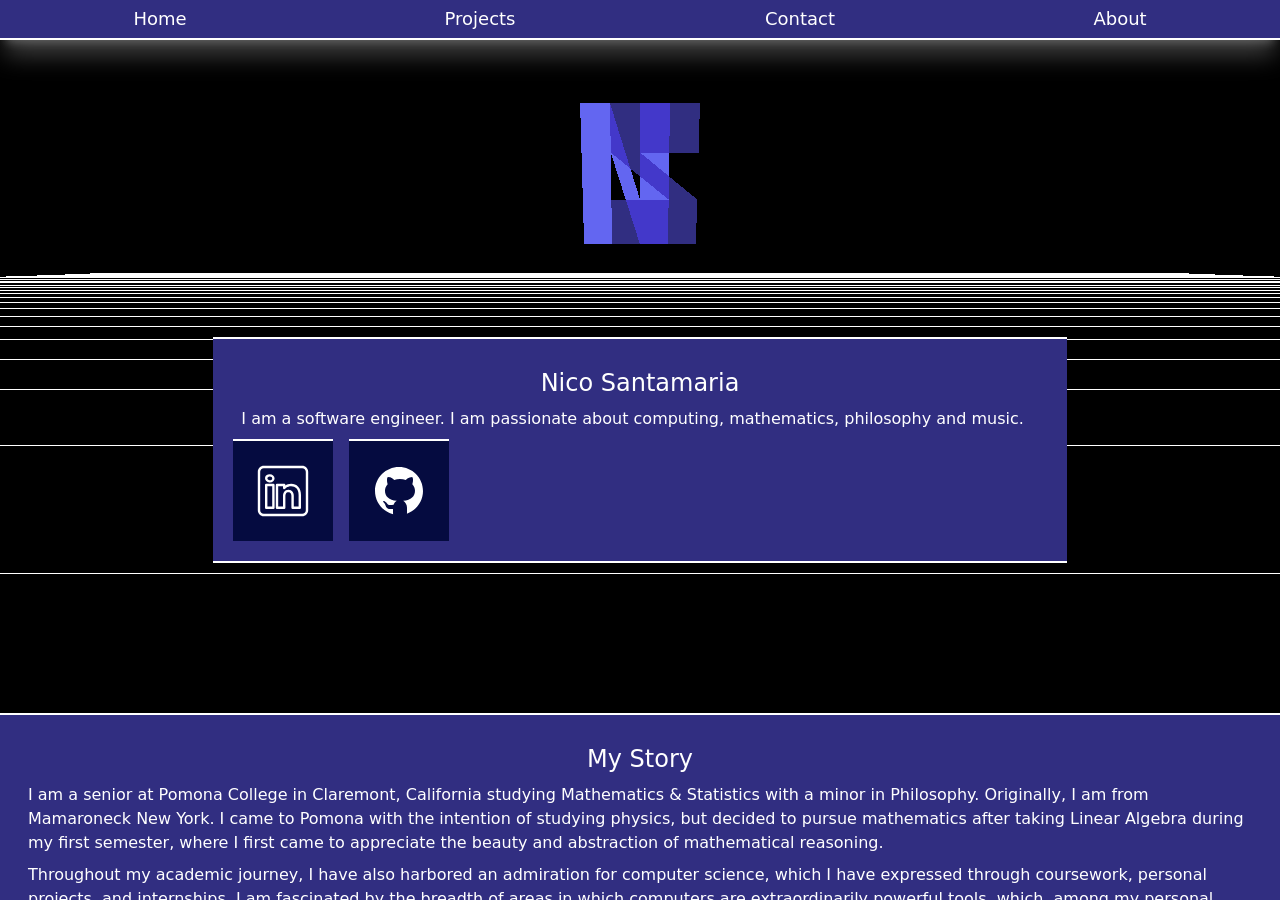
<file: index.html>
<!-- npx tailwindcss -i ./input.css -o ./output.css --watch -->

<!doctype html>
<html>
<head>
    <meta charset="UTF-8">
    <meta name="viewport" content="width=device-width, initial-scale=1.0">
    <style>
      #scrollable-content > section {
        display: none;
      }
    </style>
  <script type="module" crossorigin src="/assets/index-BPjVqCoz.js"></script>
  <link rel="stylesheet" crossorigin href="/assets/index-Day2fKzE.css">
</head>
<body class="min-h-screen bg-black text-white">
  <main class="absolute inset-0 overflow-hidden">
    <canvas class="fixed inset-0 -z-10" id="main"></canvas>

    <nav class="fixed top-0 left-0 right-0 flex flex-row h-10 z-20 bg-indigo-900 shadow-xl shadow-white/25">
        <a class="group flex items-center transition-all ease-in-out delay-25 duration-300 hover:bg-indigo-700 px-4 w-full h-full hover:h-[150%] text-center border-b-2 border-white hover:cursor-pointer" data-target="home">
          <div class="w-full text-lg">
              Home
          </div>
        </a>
        <a class="group flex items-center transition-all ease-in-out delay-25 duration-300 hover:bg-indigo-700 px-4 w-full h-full hover:h-[150%] text-center border-b-2 border-white hover:cursor-pointer" data-target="projects">
          <div class="w-full text-lg">
            Projects
          </div>
        </a>
        <a class="group flex items-center transition-all ease-in-out delay-25 duration-300 hover:bg-indigo-700 px-4 w-full h-full hover:h-[150%] text-center border-b-2 border-white hover:cursor-pointer" data-target="contact">
          <div class="w-full text-lg">
              Contact
          </div>
        </a>
        <a class="group flex items-center transition-all ease-in-out delay-25 duration-300 hover:bg-indigo-700 px-4 w-full h-full hover:h-[150%] text-center border-b-2 border-white hover:cursor-pointer" data-target="about">
          <div class="w-full text-lg">
              About
          </div>
        </a>
  </nav>
  
  <div id="scrollable-content" class="absolute inset-0 pt-10 overflow-auto z-10">
    <section id="home" class="flex flex-col">
      <div class="self-center w-2/3 mt-[33vh] border-t-2 border-b-2 border-white bg-indigo-900 p-5">
        <h1 class="text-center text-2xl m-2">
          Nico Santamaria
        </h1>
        <p class="text-md m-2">
          I am a software engineer. I am passionate about computing, mathematics, philosophy and music.
        </p>
        <div class="w-full self-center w-2/3 flex flex-row">
          <div class="p-5 mr-4 border-t-2 border-white bg-[#050b40]">
            <a href="https://www.linkedin.com/in/nico-santamaria/">
              <svg xmlns="http://www.w3.org/2000/svg" viewBox="0 0 50 50" width="60px" height="60px">
                <path fill="white" d="M 9 4 C 6.2504839 4 4 6.2504839 4 9 L 4 41 C 4 43.749516 6.2504839 46 9 46 L 41 46 C 43.749516 46 46 43.749516 46 41 L 46 9 C 46 6.2504839 43.749516 4 41 4 L 9 4 z M 9 6 L 41 6 C 42.668484 6 44 7.3315161 44 9 L 44 41 C 44 42.668484 42.668484 44 41 44 L 9 44 C 7.3315161 44 6 42.668484 6 41 L 6 9 C 6 7.3315161 7.3315161 6 9 6 z M 14 11.011719 C 12.904779 11.011719 11.919219 11.339079 11.189453 11.953125 C 10.459687 12.567171 10.011719 13.484511 10.011719 14.466797 C 10.011719 16.333977 11.631285 17.789609 13.691406 17.933594 A 0.98809878 0.98809878 0 0 0 13.695312 17.935547 A 0.98809878 0.98809878 0 0 0 14 17.988281 C 16.27301 17.988281 17.988281 16.396083 17.988281 14.466797 A 0.98809878 0.98809878 0 0 0 17.986328 14.414062 C 17.884577 12.513831 16.190443 11.011719 14 11.011719 z M 14 12.988281 C 15.392231 12.988281 15.94197 13.610038 16.001953 14.492188 C 15.989803 15.348434 15.460091 16.011719 14 16.011719 C 12.614594 16.011719 11.988281 15.302225 11.988281 14.466797 C 11.988281 14.049083 12.140703 13.734298 12.460938 13.464844 C 12.78117 13.19539 13.295221 12.988281 14 12.988281 z M 11 19 A 1.0001 1.0001 0 0 0 10 20 L 10 39 A 1.0001 1.0001 0 0 0 11 40 L 17 40 A 1.0001 1.0001 0 0 0 18 39 L 18 33.134766 L 18 20 A 1.0001 1.0001 0 0 0 17 19 L 11 19 z M 20 19 A 1.0001 1.0001 0 0 0 19 20 L 19 39 A 1.0001 1.0001 0 0 0 20 40 L 26 40 A 1.0001 1.0001 0 0 0 27 39 L 27 29 C 27 28.170333 27.226394 27.345035 27.625 26.804688 C 28.023606 26.264339 28.526466 25.940057 29.482422 25.957031 C 30.468166 25.973981 30.989999 26.311669 31.384766 26.841797 C 31.779532 27.371924 32 28.166667 32 29 L 32 39 A 1.0001 1.0001 0 0 0 33 40 L 39 40 A 1.0001 1.0001 0 0 0 40 39 L 40 28.261719 C 40 25.300181 39.122788 22.95433 37.619141 21.367188 C 36.115493 19.780044 34.024172 19 31.8125 19 C 29.710483 19 28.110853 19.704889 27 20.423828 L 27 20 A 1.0001 1.0001 0 0 0 26 19 L 20 19 z M 12 21 L 16 21 L 16 33.134766 L 16 38 L 12 38 L 12 21 z M 21 21 L 25 21 L 25 22.560547 A 1.0001 1.0001 0 0 0 26.798828 23.162109 C 26.798828 23.162109 28.369194 21 31.8125 21 C 33.565828 21 35.069366 21.582581 36.167969 22.742188 C 37.266572 23.901794 38 25.688257 38 28.261719 L 38 38 L 34 38 L 34 29 C 34 27.833333 33.720468 26.627107 32.990234 25.646484 C 32.260001 24.665862 31.031834 23.983076 29.517578 23.957031 C 27.995534 23.930001 26.747519 24.626988 26.015625 25.619141 C 25.283731 26.611293 25 27.829667 25 29 L 25 38 L 21 38 L 21 21 z"/>
              </svg>
            </a>
          </div>
          <div class="p-5 mr-4 border-t-2 border-white bg-[#050b40]">
            <a href="https://github.com/NicoSantamaria">
              <svg xmlns="http://www.w3.org/2000/svg" viewBox="0 0 30 30" width="60px" height="60px">
                <path fill="white" d="M15,3C8.373,3,3,8.373,3,15c0,5.623,3.872,10.328,9.092,11.63C12.036,26.468,12,26.28,12,26.047v-2.051 c-0.487,0-1.303,0-1.508,0c-0.821,0-1.551-0.353-1.905-1.009c-0.393-0.729-0.461-1.844-1.435-2.526 c-0.289-0.227-0.069-0.486,0.264-0.451c0.615,0.174,1.125,0.596,1.605,1.222c0.478,0.627,0.703,0.769,1.596,0.769 c0.433,0,1.081-0.025,1.691-0.121c0.328-0.833,0.895-1.6,1.588-1.962c-3.996-0.411-5.903-2.399-5.903-5.098 c0-1.162,0.495-2.286,1.336-3.233C9.053,10.647,8.706,8.73,9.435,8c1.798,0,2.885,1.166,3.146,1.481C13.477,9.174,14.461,9,15.495,9 c1.036,0,2.024,0.174,2.922,0.483C18.675,9.17,19.763,8,21.565,8c0.732,0.731,0.381,2.656,0.102,3.594 c0.836,0.945,1.328,2.066,1.328,3.226c0,2.697-1.904,4.684-5.894,5.097C18.199,20.49,19,22.1,19,23.313v2.734 c0,0.104-0.023,0.179-0.035,0.268C23.641,24.676,27,20.236,27,15C27,8.373,21.627,3,15,3z"/>
              </svg>
            </a>
          </div>
        </div>
      </div>

      <div class="w-full mt-[150px] border-b-2 border-t-2 border-white bg-indigo-900 p-5">
        <h1 class="text-center text-2xl m-2">
          My Story
        </h1>
        <p class="text-md m-2">
          I am a senior at Pomona College in Claremont, California studying Mathematics & Statistics with a minor in Philosophy. Originally,
          I am from Mamaroneck New York. I came to Pomona with the intention of studying physics, but decided to pursue mathematics after taking Linear
          Algebra during my first semester, where I first came to appreciate the beauty and abstraction of mathematical reasoning. 
        </p>
        <p class="text-md m-2">
          Throughout my academic journey, I have also harbored an admiration for computer science, which I have expressed through 
          coursework, personal projects, and internships. I am fascinated by the breadth of areas in which computers are extraordinarily
          powerful tools, which, among my personal interests, spans financial technology, social activism, mathematics research, privacy and security, and more.
        </p>
        <p class="text-md m-2">
          Outside of technology, I am passionate about music and philosophy. In middle school, I started learning to play jazz and it has been a passion
          ever since. Here in Claremont, I spend much of my time gigging, playing for fun with friends, and trying to support the campus band scene 
          through the Pomona College Musicians' Coalition.
        </p>
        <p class="text-md m-2">
          Currently, I am focused on making the most of my last year on campus, writing my thesis on judgment aggregation, and searching
          for post-graduate opportunities. I am interested in technology roles which will allow me to leverage my mathematics background, 
          particularly in financial technology.  
        </p>
      </div>

      <div class="self-center w-full mt-[33vh] border-t-2 border-white bg-[#050b40] p-5">
        <p class="text-md italic m-2">
          <a target="_blank" href="https://icons8.com/icon/447/linkedin">LinkedIn</a> icon by <a target="_blank" href="https://icons8.com">Icons8</a>
        </p>
        <p class="text-md italic m-2">
          <a target="_blank" href="https://icons8.com/icon/62856/github">GitHub</a> icon by <a target="_blank" href="https://icons8.com">Icons8</a>
        </p>
      </div>
    </section>

    <section id="projects" class="flex flex-col">
      <div class="self-center w-2/3 mt-[33vh] border-t-2 border-b-2 border-white bg-indigo-900 p-5 flex flex-col">
        <h1 class="text-center text-2xl m-2">
          Projects
        </h1>
        <p class="text-md m-2">
          Over the last few years, I've worked on various personal projects in my free time. I love building to put what I've learned
          in class to use, or to get experience with a new language or technology. Below you can find some of my favorite things I've been
          working on recently.  
        </p>
        <p class="text-md m-2">
          The source code for everything on this page can be found hosted on my GitHub:
        </p>
        <div class="p-5 mr-4 border-t-2 border-white w-min bg-[#050b40] self-center">
          <a href="https://github.com/NicoSantamaria">
            <svg xmlns="http://www.w3.org/2000/svg" viewBox="0 0 30 30" width="60px" height="60px">
              <path fill="white" d="M15,3C8.373,3,3,8.373,3,15c0,5.623,3.872,10.328,9.092,11.63C12.036,26.468,12,26.28,12,26.047v-2.051 c-0.487,0-1.303,0-1.508,0c-0.821,0-1.551-0.353-1.905-1.009c-0.393-0.729-0.461-1.844-1.435-2.526 c-0.289-0.227-0.069-0.486,0.264-0.451c0.615,0.174,1.125,0.596,1.605,1.222c0.478,0.627,0.703,0.769,1.596,0.769 c0.433,0,1.081-0.025,1.691-0.121c0.328-0.833,0.895-1.6,1.588-1.962c-3.996-0.411-5.903-2.399-5.903-5.098 c0-1.162,0.495-2.286,1.336-3.233C9.053,10.647,8.706,8.73,9.435,8c1.798,0,2.885,1.166,3.146,1.481C13.477,9.174,14.461,9,15.495,9 c1.036,0,2.024,0.174,2.922,0.483C18.675,9.17,19.763,8,21.565,8c0.732,0.731,0.381,2.656,0.102,3.594 c0.836,0.945,1.328,2.066,1.328,3.226c0,2.697-1.904,4.684-5.894,5.097C18.199,20.49,19,22.1,19,23.313v2.734 c0,0.104-0.023,0.179-0.035,0.268C23.641,24.676,27,20.236,27,15C27,8.373,21.627,3,15,3z"/>
            </svg>
          </a>
        </div>
      </div>
      <div class="self-center w-2/3 mt-[24px] border-t-2 border-b-2 border-white bg-indigo-900 p-5 flex flex-col">
        <h1 class="text-center text-xl m-2">
          <i>Generative Maze Game</i>
        </h1>
        <p class="text-sm m-2">
          Recently, after years working in higher-level languages like Python and JavaScript, I've become interested in 
          exploring lower-level languages. In particular, I was itching to learn Rust, since I had heard that its memory-management 
          system was innovative and that it borrowed certain concepts from functional languages. Ever since being exposed to Haskell in 
          a functional programming course, I have found the ideas of functional programming elegant and delightfully mathematical. 
        </p>
        <p class="text-sm m-2">
          I decided to learn Rust by building a maze game in the terminal. Though I initially struggled with Rust's restrictive nature, eventually
          I grew to appreciate that the compiler forces the programmer into using safe patterns. The process of wrestling with the compiler to 
          arrive at a trustworthy implementation is very satisfying. Now, I'm working on making the stages of the maze auto-generate with a 
          depth-first search.
        </p>
        <p class="text-sm m-2">
          The code for the game can be found <b><a href="https://github.com/NicoSantamaria/maze-game">here.</a></b>
        </p>
      </div>
      <div class="self-center w-2/3 mt-[24px] border-t-2 border-b-2 border-white bg-indigo-900 p-5 flex flex-col">
        <h1 class="text-center text-xl m-2">
          <i>College Rankings 2024</i>
        </h1>
        <p class="text-sm m-2">
          Every year, the college admissions process becomes more selective and overwhelming as scores of high school 
          students around the world clamor for admission into the country's most selective colleges and universities. 
          College rankings, which tend to privilege expensive, selective private schools over the rest, only intensify
          this race to the top. Current popular college rankings emphasize financial outcomes, selectivity, and prestige in their 
          criteria. Thus, colleges which funnel students from privileged backgrounds into select industries 
          such as technology and financial services rise to the top.
        </p>
        <p class="text-sm m-2">
          In order to combat this tend, I designed my own college rankings which emphasizes educational quality and accessibility, 
          reflecting the belief that the best college for a student is the college which challenges and educates 
          them, and provides them the tools to pursue whichever career they choose -- regardless of how 
          lucrative that chosen path may be.
        </p>
        <p class="text-sm m-2">
          To do so, I analyzed data on from 2737 colleges and universities in the United States from the National Center for 
          Education Statistics. I ranked colleges on financial accessibility, quality of faculty relative to the student body, 
          and diversity.
        </p>
        <p class="text-sm m-2">
          The R code used to create the rankings can be found <b><a href="https://github.com/NicoSantamaria/College-Rankings-2024">here.</a></b>
        </p>
      </div>
      <div class="self-center w-2/3 mt-[24px] border-t-2 border-b-2 border-white bg-indigo-900 p-5 flex flex-col">
        <h1 class="text-center text-xl m-2">
          <i>Syndrome Decoder</i>
        </h1>
        <p class="text-sm m-2">
          How can you decipher a message once errors have been introduced into it? In particular, if a message is transmitted
          through an imperfect channel — that is, a channel with a non-zero probability of introducing errors into the message —
          how can the original message be safely recovered?
        </p>
        <p class="text-sm m-2">
          Most well-known, effectives codes are linear codes. Linear codes are vector spaces over a finite field, where messages
          can be expressed as individual vectors. When an erroneous message is received, the goal is to decode the message to 
          the "nearest" codeword within the vector space, with respect to a metric. Syndrome decoding is a technique that allows 
          for messages to be decoded with minimal storage space required after initial computations, harnessing the fact that 
          many vectors within a vector space belong to the the same cosets within that vector space, and those cosets can be 
          represented by computationally inexpensive syndromes.
        </p>
        <p class="text-sm m-2">
          In Syndrome Decoder, the Python module MatrixMod.py handles the background mathematics (linear algebra operations over
          a finite field), while LinearCode.py performs the syndrome decoding algorithm. Syndrome Decoder is a Python program which
          uses syndrome decoding to correct for errors in linear codes.
        </p>
        <p class="text-sm m-2">
          The Python library can be found <b><a href="https://github.com/NicoSantamaria/SyndromeDecoder">here.</a></b>
        </p>
      </div>
      <div class="self-center w-2/3 mt-[24px] border-t-2 border-b-2 border-white bg-indigo-900 p-5 flex flex-col">
        <h1 class="text-center text-xl m-2">
          <i>RSA Encryption</i>
        </h1>
        <p class="text-sm m-2">
          In my sophomore year, I took a course called Number Theory & Cryptography, which provided an introduction to number theory
          with an eye towards its applications to cryptographic algorithms such as Diffie-Hellman and RSA. The course really stuck with me:
          I found the idea of public-key cryprography fascinating and have been thinking about cryptography ever since. 
        </p>
        <p class="text-sm m-2">
          I was learning Haskell around the same time. I decided to put the two together and implement the underlying mathematics of 
          RSA public-key encryption within the functional programming paradigm. The resulting library allows one to encrypt and decrypt
          numeric messages.
        </p>
        <p class="text-sm m-2">
          The source code can be found <b><a href="https://github.com/NicoSantamaria/RSA-Encryption">here.</a></b>
        </p>
      </div>
    </section>

    <section id="contact" class="flex flex-col">
      <div class="self-center w-2/3 mt-[33vh] border-t-2 border-b-2 border-white bg-indigo-900 p-5 flex flex-col">
        <h1 class="text-center text-2xl m-2">
          Contact Me
        </h1>
        <p class="text-md italic m-2">
          Please reach out to me at nicoasantamaria [at] gmail [dot] com or my LinkedIn:
        </p>
        <div class="p-5 mr-4 border-t-2 border-white bg-[#050b40] w-min">
          <a href="https://www.linkedin.com/in/nico-santamaria/">
            <svg xmlns="http://www.w3.org/2000/svg" viewBox="0 0 50 50" width="60px" height="60px">
              <path fill="white" d="M 9 4 C 6.2504839 4 4 6.2504839 4 9 L 4 41 C 4 43.749516 6.2504839 46 9 46 L 41 46 C 43.749516 46 46 43.749516 46 41 L 46 9 C 46 6.2504839 43.749516 4 41 4 L 9 4 z M 9 6 L 41 6 C 42.668484 6 44 7.3315161 44 9 L 44 41 C 44 42.668484 42.668484 44 41 44 L 9 44 C 7.3315161 44 6 42.668484 6 41 L 6 9 C 6 7.3315161 7.3315161 6 9 6 z M 14 11.011719 C 12.904779 11.011719 11.919219 11.339079 11.189453 11.953125 C 10.459687 12.567171 10.011719 13.484511 10.011719 14.466797 C 10.011719 16.333977 11.631285 17.789609 13.691406 17.933594 A 0.98809878 0.98809878 0 0 0 13.695312 17.935547 A 0.98809878 0.98809878 0 0 0 14 17.988281 C 16.27301 17.988281 17.988281 16.396083 17.988281 14.466797 A 0.98809878 0.98809878 0 0 0 17.986328 14.414062 C 17.884577 12.513831 16.190443 11.011719 14 11.011719 z M 14 12.988281 C 15.392231 12.988281 15.94197 13.610038 16.001953 14.492188 C 15.989803 15.348434 15.460091 16.011719 14 16.011719 C 12.614594 16.011719 11.988281 15.302225 11.988281 14.466797 C 11.988281 14.049083 12.140703 13.734298 12.460938 13.464844 C 12.78117 13.19539 13.295221 12.988281 14 12.988281 z M 11 19 A 1.0001 1.0001 0 0 0 10 20 L 10 39 A 1.0001 1.0001 0 0 0 11 40 L 17 40 A 1.0001 1.0001 0 0 0 18 39 L 18 33.134766 L 18 20 A 1.0001 1.0001 0 0 0 17 19 L 11 19 z M 20 19 A 1.0001 1.0001 0 0 0 19 20 L 19 39 A 1.0001 1.0001 0 0 0 20 40 L 26 40 A 1.0001 1.0001 0 0 0 27 39 L 27 29 C 27 28.170333 27.226394 27.345035 27.625 26.804688 C 28.023606 26.264339 28.526466 25.940057 29.482422 25.957031 C 30.468166 25.973981 30.989999 26.311669 31.384766 26.841797 C 31.779532 27.371924 32 28.166667 32 29 L 32 39 A 1.0001 1.0001 0 0 0 33 40 L 39 40 A 1.0001 1.0001 0 0 0 40 39 L 40 28.261719 C 40 25.300181 39.122788 22.95433 37.619141 21.367188 C 36.115493 19.780044 34.024172 19 31.8125 19 C 29.710483 19 28.110853 19.704889 27 20.423828 L 27 20 A 1.0001 1.0001 0 0 0 26 19 L 20 19 z M 12 21 L 16 21 L 16 33.134766 L 16 38 L 12 38 L 12 21 z M 21 21 L 25 21 L 25 22.560547 A 1.0001 1.0001 0 0 0 26.798828 23.162109 C 26.798828 23.162109 28.369194 21 31.8125 21 C 33.565828 21 35.069366 21.582581 36.167969 22.742188 C 37.266572 23.901794 38 25.688257 38 28.261719 L 38 38 L 34 38 L 34 29 C 34 27.833333 33.720468 26.627107 32.990234 25.646484 C 32.260001 24.665862 31.031834 23.983076 29.517578 23.957031 C 27.995534 23.930001 26.747519 24.626988 26.015625 25.619141 C 25.283731 26.611293 25 27.829667 25 29 L 25 38 L 21 38 L 21 21 z"/>
            </svg>
          </a>
        </div>
      </div>
    </section>

    <section id="about" class="flex flex-col">
      <div class="self-center w-2/3 mt-[33vh] border-t-2 border-b-2 border-white bg-indigo-900 p-5">
        <h1 class="text-center text-2xl m-2">
          About Me
        </h1>
        <p class="text-md italic m-2">
          This is my portfolio site. It's still a work in progress. Check in later to see how it's developing!
        </p>
      </div>
    </section>
  </div>

  </main>
</body>
</html>
</file>
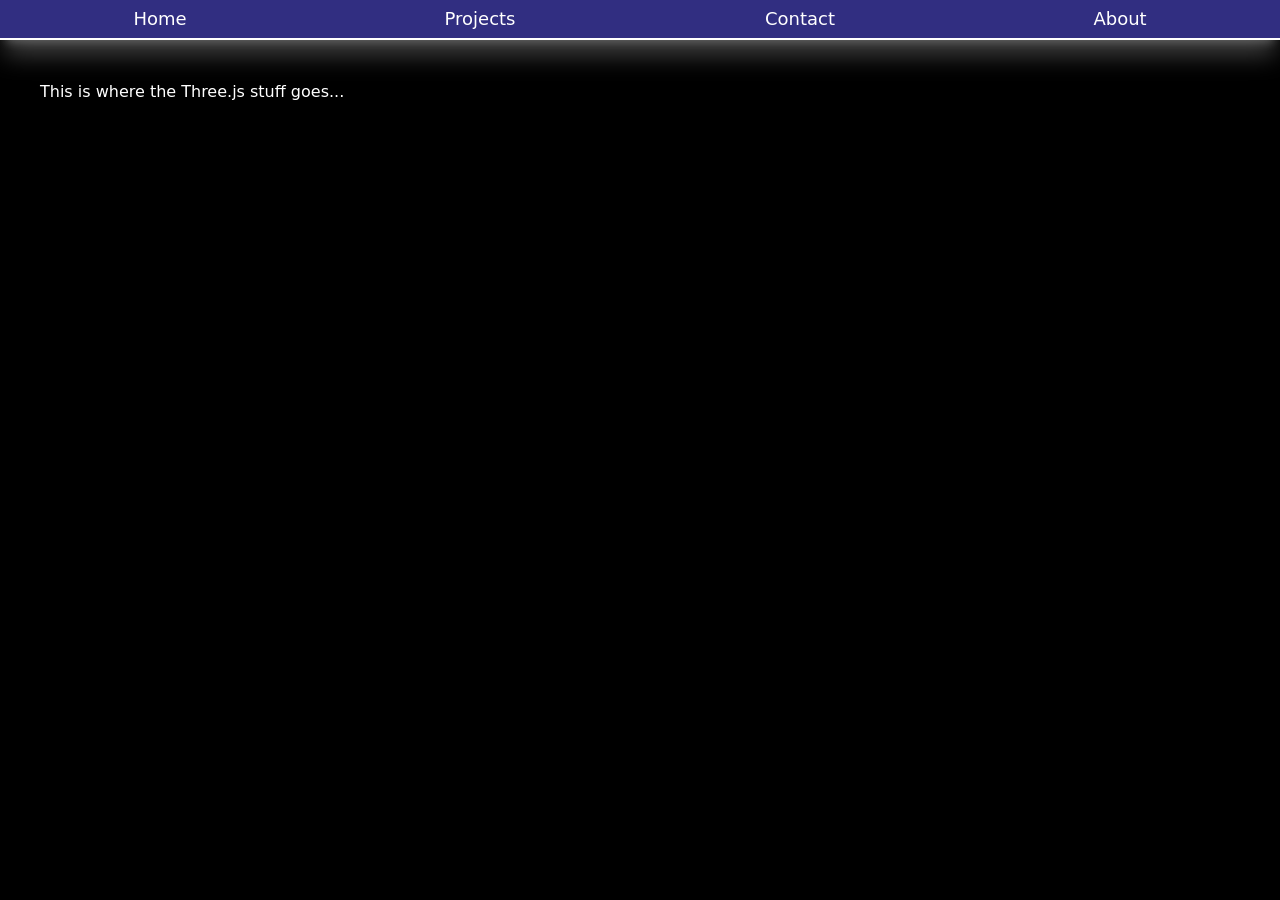
<file: src/index.html>
<!-- npx tailwindcss -i ./src/input.css -o ./src/output.css --watch -->

<!doctype html>
<html>
<head>
    <meta charset="UTF-8">
    <meta name="viewport" content="width=device-width, initial-scale=1.0">
    <link href="./output.css" rel="stylesheet">
</head>
<body class="flex flex-col font-['Garamond' bg-black text-white">
    <section class="bg-indigo-900 flex flex-row w-full shadow-xl shadow-white/25 h-10">
        <button class="group flex items-center transition-all ease-in-out delay-25 duration-300 hover:bg-indigo-700 px-4 w-full h-full hover:h-[150%] text-center border-b-2 border-white">
            <div class="w-full text-lg">
                Home
            </div>
        </button>
        <button class="group flex items-center transition-all ease-in-out delay-25 duration-300 hover:bg-indigo-700 px-4 w-full h-full hover:h-[150%] text-center border-b-2 border-white">
            <div class="w-full text-lg">
                Projects
            </div>
        </button>
        <button class="group flex items-center transition-all ease-in-out delay-25 duration-300 hover:bg-indigo-700 px-4 w-full h-full hover:h-[150%] text-center border-b-2 border-white">
            <div class="w-full text-lg">
                Contact
            </div>
        </button>
        <button class="group flex items-center transition-all ease-in-out delay-25 duration-300 hover:bg-indigo-700 px-4 w-full h-full hover:h-[150%] text-center border-b-2 border-white">
            <div class="w-full text-lg">
                About
            </div>
        </button>
    </section>
    <section class="">
        <div class="p-10">
            This is where the Three.js stuff goes...
        </div>
    </section>
</body>
</html>
</file>
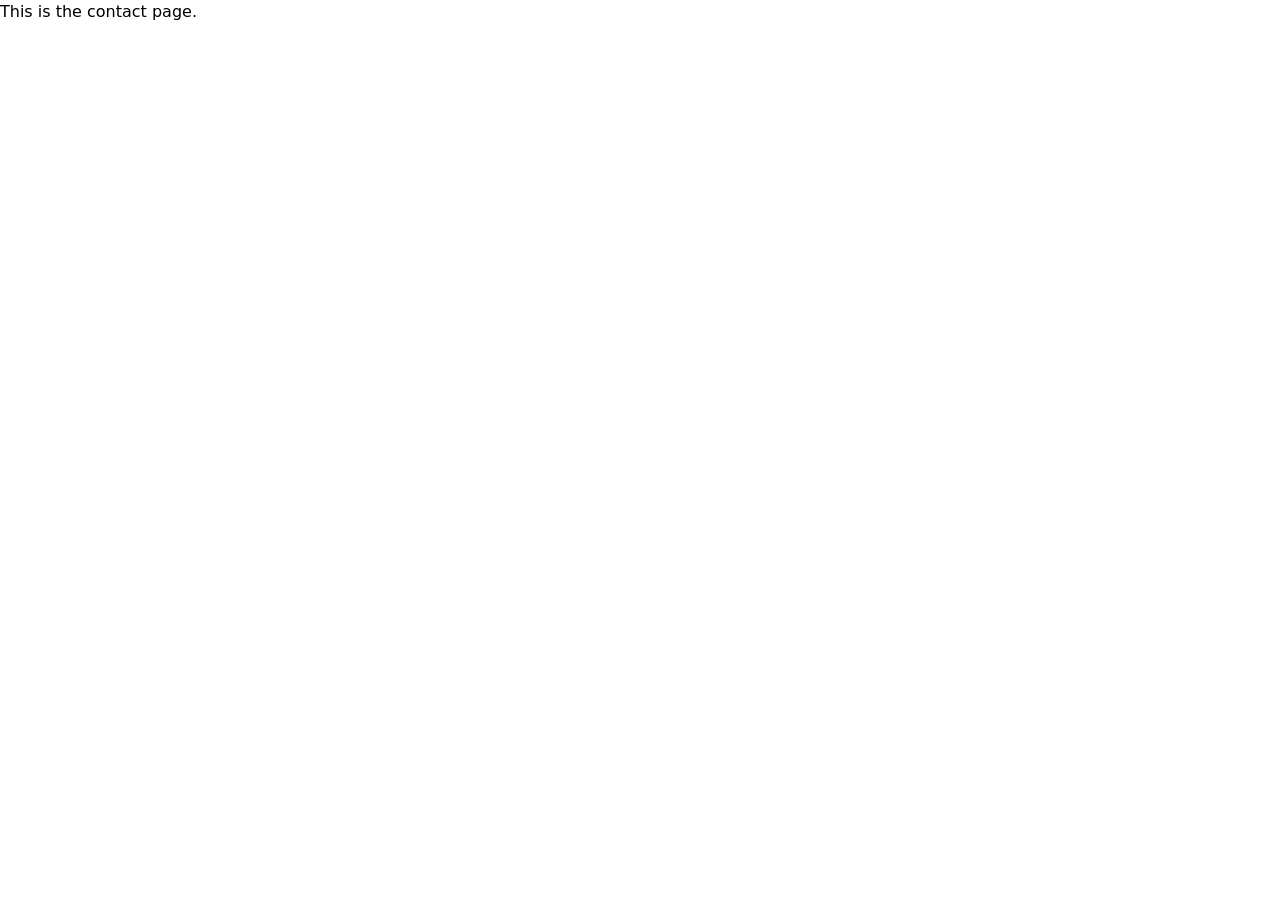
<file: pages/contact.html>
<!-- npx tailwindcss -i ./input.css -o ./output.css --watch -->

<!doctype html>
<html>
<head>
    <meta charset="UTF-8">
    <meta name="viewport" content="width=device-width, initial-scale=1.0">
    <link href="../output.css" rel="stylesheet">
</head>
<body>
    This is the contact page.
</body>
</file>
<file: assets/index-Day2fKzE.css>
*,:before,:after{box-sizing:border-box;border-width:0;border-style:solid;border-color:#e5e7eb}:before,:after{--tw-content: ""}html,:host{line-height:1.5;-webkit-text-size-adjust:100%;-moz-tab-size:4;-o-tab-size:4;tab-size:4;font-family:ui-sans-serif,system-ui,sans-serif,"Apple Color Emoji","Segoe UI Emoji",Segoe UI Symbol,"Noto Color Emoji";font-feature-settings:normal;font-variation-settings:normal;-webkit-tap-highlight-color:transparent}body{margin:0;line-height:inherit}hr{height:0;color:inherit;border-top-width:1px}abbr:where([title]){-webkit-text-decoration:underline dotted;text-decoration:underline dotted}h1,h2,h3,h4,h5,h6{font-size:inherit;font-weight:inherit}a{color:inherit;text-decoration:inherit}b,strong{font-weight:bolder}code,kbd,samp,pre{font-family:ui-monospace,SFMono-Regular,Menlo,Monaco,Consolas,Liberation Mono,Courier New,monospace;font-feature-settings:normal;font-variation-settings:normal;font-size:1em}small{font-size:80%}sub,sup{font-size:75%;line-height:0;position:relative;vertical-align:baseline}sub{bottom:-.25em}sup{top:-.5em}table{text-indent:0;border-color:inherit;border-collapse:collapse}button,input,optgroup,select,textarea{font-family:inherit;font-feature-settings:inherit;font-variation-settings:inherit;font-size:100%;font-weight:inherit;line-height:inherit;letter-spacing:inherit;color:inherit;margin:0;padding:0}button,select{text-transform:none}button,input:where([type=button]),input:where([type=reset]),input:where([type=submit]){-webkit-appearance:button;background-color:transparent;background-image:none}:-moz-focusring{outline:auto}:-moz-ui-invalid{box-shadow:none}progress{vertical-align:baseline}::-webkit-inner-spin-button,::-webkit-outer-spin-button{height:auto}[type=search]{-webkit-appearance:textfield;outline-offset:-2px}::-webkit-search-decoration{-webkit-appearance:none}::-webkit-file-upload-button{-webkit-appearance:button;font:inherit}summary{display:list-item}blockquote,dl,dd,h1,h2,h3,h4,h5,h6,hr,figure,p,pre{margin:0}fieldset{margin:0;padding:0}legend{padding:0}ol,ul,menu{list-style:none;margin:0;padding:0}dialog{padding:0}textarea{resize:vertical}input::-moz-placeholder,textarea::-moz-placeholder{opacity:1;color:#9ca3af}input::placeholder,textarea::placeholder{opacity:1;color:#9ca3af}button,[role=button]{cursor:pointer}:disabled{cursor:default}img,svg,video,canvas,audio,iframe,embed,object{display:block;vertical-align:middle}img,video{max-width:100%;height:auto}[hidden]{display:none}*,:before,:after{--tw-border-spacing-x: 0;--tw-border-spacing-y: 0;--tw-translate-x: 0;--tw-translate-y: 0;--tw-rotate: 0;--tw-skew-x: 0;--tw-skew-y: 0;--tw-scale-x: 1;--tw-scale-y: 1;--tw-pan-x: ;--tw-pan-y: ;--tw-pinch-zoom: ;--tw-scroll-snap-strictness: proximity;--tw-gradient-from-position: ;--tw-gradient-via-position: ;--tw-gradient-to-position: ;--tw-ordinal: ;--tw-slashed-zero: ;--tw-numeric-figure: ;--tw-numeric-spacing: ;--tw-numeric-fraction: ;--tw-ring-inset: ;--tw-ring-offset-width: 0px;--tw-ring-offset-color: #fff;--tw-ring-color: rgb(59 130 246 / .5);--tw-ring-offset-shadow: 0 0 #0000;--tw-ring-shadow: 0 0 #0000;--tw-shadow: 0 0 #0000;--tw-shadow-colored: 0 0 #0000;--tw-blur: ;--tw-brightness: ;--tw-contrast: ;--tw-grayscale: ;--tw-hue-rotate: ;--tw-invert: ;--tw-saturate: ;--tw-sepia: ;--tw-drop-shadow: ;--tw-backdrop-blur: ;--tw-backdrop-brightness: ;--tw-backdrop-contrast: ;--tw-backdrop-grayscale: ;--tw-backdrop-hue-rotate: ;--tw-backdrop-invert: ;--tw-backdrop-opacity: ;--tw-backdrop-saturate: ;--tw-backdrop-sepia: ;--tw-contain-size: ;--tw-contain-layout: ;--tw-contain-paint: ;--tw-contain-style: }::backdrop{--tw-border-spacing-x: 0;--tw-border-spacing-y: 0;--tw-translate-x: 0;--tw-translate-y: 0;--tw-rotate: 0;--tw-skew-x: 0;--tw-skew-y: 0;--tw-scale-x: 1;--tw-scale-y: 1;--tw-pan-x: ;--tw-pan-y: ;--tw-pinch-zoom: ;--tw-scroll-snap-strictness: proximity;--tw-gradient-from-position: ;--tw-gradient-via-position: ;--tw-gradient-to-position: ;--tw-ordinal: ;--tw-slashed-zero: ;--tw-numeric-figure: ;--tw-numeric-spacing: ;--tw-numeric-fraction: ;--tw-ring-inset: ;--tw-ring-offset-width: 0px;--tw-ring-offset-color: #fff;--tw-ring-color: rgb(59 130 246 / .5);--tw-ring-offset-shadow: 0 0 #0000;--tw-ring-shadow: 0 0 #0000;--tw-shadow: 0 0 #0000;--tw-shadow-colored: 0 0 #0000;--tw-blur: ;--tw-brightness: ;--tw-contrast: ;--tw-grayscale: ;--tw-hue-rotate: ;--tw-invert: ;--tw-saturate: ;--tw-sepia: ;--tw-drop-shadow: ;--tw-backdrop-blur: ;--tw-backdrop-brightness: ;--tw-backdrop-contrast: ;--tw-backdrop-grayscale: ;--tw-backdrop-hue-rotate: ;--tw-backdrop-invert: ;--tw-backdrop-opacity: ;--tw-backdrop-saturate: ;--tw-backdrop-sepia: ;--tw-contain-size: ;--tw-contain-layout: ;--tw-contain-paint: ;--tw-contain-style: }.fixed{position:fixed}.absolute{position:absolute}.relative{position:relative}.inset-0{top:0;right:0;bottom:0;left:0}.left-0{left:0}.right-0{right:0}.top-0{top:0}.-z-10{z-index:-10}.z-10{z-index:10}.z-20{z-index:20}.m-2{margin:.5rem}.mr-4{margin-right:1rem}.mt-\[150px\]{margin-top:150px}.mt-\[24px\]{margin-top:24px}.mt-\[33vh\]{margin-top:33vh}.flex{display:flex}.h-10{height:2.5rem}.h-full{height:100%}.min-h-screen{min-height:100vh}.w-2\/3{width:66.666667%}.w-full{width:100%}.w-min{width:-moz-min-content;width:min-content}.flex-row{flex-direction:row}.flex-col{flex-direction:column}.items-center{align-items:center}.self-center{align-self:center}.overflow-auto{overflow:auto}.overflow-hidden{overflow:hidden}.border-b-2{border-bottom-width:2px}.border-t-2{border-top-width:2px}.border-white{--tw-border-opacity: 1;border-color:rgb(255 255 255 / var(--tw-border-opacity))}.bg-\[\#050b40\]{--tw-bg-opacity: 1;background-color:rgb(5 11 64 / var(--tw-bg-opacity))}.bg-black{--tw-bg-opacity: 1;background-color:rgb(0 0 0 / var(--tw-bg-opacity))}.bg-indigo-900{--tw-bg-opacity: 1;background-color:rgb(49 46 129 / var(--tw-bg-opacity))}.p-5{padding:1.25rem}.px-4{padding-left:1rem;padding-right:1rem}.pt-10{padding-top:2.5rem}.text-center{text-align:center}.text-2xl{font-size:1.5rem;line-height:2rem}.text-lg{font-size:1.125rem;line-height:1.75rem}.text-sm{font-size:.875rem;line-height:1.25rem}.text-xl{font-size:1.25rem;line-height:1.75rem}.italic{font-style:italic}.text-white{--tw-text-opacity: 1;color:rgb(255 255 255 / var(--tw-text-opacity))}.shadow-xl{--tw-shadow: 0 20px 25px -5px rgb(0 0 0 / .1), 0 8px 10px -6px rgb(0 0 0 / .1);--tw-shadow-colored: 0 20px 25px -5px var(--tw-shadow-color), 0 8px 10px -6px var(--tw-shadow-color);box-shadow:var(--tw-ring-offset-shadow, 0 0 #0000),var(--tw-ring-shadow, 0 0 #0000),var(--tw-shadow)}.shadow-white\/25{--tw-shadow-color: rgb(255 255 255 / .25);--tw-shadow: var(--tw-shadow-colored)}.transition-all{transition-property:all;transition-timing-function:cubic-bezier(.4,0,.2,1);transition-duration:.15s}.duration-300{transition-duration:.3s}.ease-in-out{transition-timing-function:cubic-bezier(.4,0,.2,1)}.hover\:h-\[150\%\]:hover{height:150%}.hover\:cursor-pointer:hover{cursor:pointer}.hover\:bg-indigo-700:hover{--tw-bg-opacity: 1;background-color:rgb(67 56 202 / var(--tw-bg-opacity))}
</file>
<file: src/output.css>
/*
! tailwindcss v3.4.7 | MIT License | https://tailwindcss.com
*/

/*
1. Prevent padding and border from affecting element width. (https://github.com/mozdevs/cssremedy/issues/4)
2. Allow adding a border to an element by just adding a border-width. (https://github.com/tailwindcss/tailwindcss/pull/116)
*/

*,
::before,
::after {
  box-sizing: border-box;
  /* 1 */
  border-width: 0;
  /* 2 */
  border-style: solid;
  /* 2 */
  border-color: #e5e7eb;
  /* 2 */
}

::before,
::after {
  --tw-content: '';
}

/*
1. Use a consistent sensible line-height in all browsers.
2. Prevent adjustments of font size after orientation changes in iOS.
3. Use a more readable tab size.
4. Use the user's configured `sans` font-family by default.
5. Use the user's configured `sans` font-feature-settings by default.
6. Use the user's configured `sans` font-variation-settings by default.
7. Disable tap highlights on iOS
*/

html,
:host {
  line-height: 1.5;
  /* 1 */
  -webkit-text-size-adjust: 100%;
  /* 2 */
  -moz-tab-size: 4;
  /* 3 */
  -o-tab-size: 4;
     tab-size: 4;
  /* 3 */
  font-family: ui-sans-serif, system-ui, sans-serif, "Apple Color Emoji", "Segoe UI Emoji", "Segoe UI Symbol", "Noto Color Emoji";
  /* 4 */
  font-feature-settings: normal;
  /* 5 */
  font-variation-settings: normal;
  /* 6 */
  -webkit-tap-highlight-color: transparent;
  /* 7 */
}

/*
1. Remove the margin in all browsers.
2. Inherit line-height from `html` so users can set them as a class directly on the `html` element.
*/

body {
  margin: 0;
  /* 1 */
  line-height: inherit;
  /* 2 */
}

/*
1. Add the correct height in Firefox.
2. Correct the inheritance of border color in Firefox. (https://bugzilla.mozilla.org/show_bug.cgi?id=190655)
3. Ensure horizontal rules are visible by default.
*/

hr {
  height: 0;
  /* 1 */
  color: inherit;
  /* 2 */
  border-top-width: 1px;
  /* 3 */
}

/*
Add the correct text decoration in Chrome, Edge, and Safari.
*/

abbr:where([title]) {
  -webkit-text-decoration: underline dotted;
          text-decoration: underline dotted;
}

/*
Remove the default font size and weight for headings.
*/

h1,
h2,
h3,
h4,
h5,
h6 {
  font-size: inherit;
  font-weight: inherit;
}

/*
Reset links to optimize for opt-in styling instead of opt-out.
*/

a {
  color: inherit;
  text-decoration: inherit;
}

/*
Add the correct font weight in Edge and Safari.
*/

b,
strong {
  font-weight: bolder;
}

/*
1. Use the user's configured `mono` font-family by default.
2. Use the user's configured `mono` font-feature-settings by default.
3. Use the user's configured `mono` font-variation-settings by default.
4. Correct the odd `em` font sizing in all browsers.
*/

code,
kbd,
samp,
pre {
  font-family: ui-monospace, SFMono-Regular, Menlo, Monaco, Consolas, "Liberation Mono", "Courier New", monospace;
  /* 1 */
  font-feature-settings: normal;
  /* 2 */
  font-variation-settings: normal;
  /* 3 */
  font-size: 1em;
  /* 4 */
}

/*
Add the correct font size in all browsers.
*/

small {
  font-size: 80%;
}

/*
Prevent `sub` and `sup` elements from affecting the line height in all browsers.
*/

sub,
sup {
  font-size: 75%;
  line-height: 0;
  position: relative;
  vertical-align: baseline;
}

sub {
  bottom: -0.25em;
}

sup {
  top: -0.5em;
}

/*
1. Remove text indentation from table contents in Chrome and Safari. (https://bugs.chromium.org/p/chromium/issues/detail?id=999088, https://bugs.webkit.org/show_bug.cgi?id=201297)
2. Correct table border color inheritance in all Chrome and Safari. (https://bugs.chromium.org/p/chromium/issues/detail?id=935729, https://bugs.webkit.org/show_bug.cgi?id=195016)
3. Remove gaps between table borders by default.
*/

table {
  text-indent: 0;
  /* 1 */
  border-color: inherit;
  /* 2 */
  border-collapse: collapse;
  /* 3 */
}

/*
1. Change the font styles in all browsers.
2. Remove the margin in Firefox and Safari.
3. Remove default padding in all browsers.
*/

button,
input,
optgroup,
select,
textarea {
  font-family: inherit;
  /* 1 */
  font-feature-settings: inherit;
  /* 1 */
  font-variation-settings: inherit;
  /* 1 */
  font-size: 100%;
  /* 1 */
  font-weight: inherit;
  /* 1 */
  line-height: inherit;
  /* 1 */
  letter-spacing: inherit;
  /* 1 */
  color: inherit;
  /* 1 */
  margin: 0;
  /* 2 */
  padding: 0;
  /* 3 */
}

/*
Remove the inheritance of text transform in Edge and Firefox.
*/

button,
select {
  text-transform: none;
}

/*
1. Correct the inability to style clickable types in iOS and Safari.
2. Remove default button styles.
*/

button,
input:where([type='button']),
input:where([type='reset']),
input:where([type='submit']) {
  -webkit-appearance: button;
  /* 1 */
  background-color: transparent;
  /* 2 */
  background-image: none;
  /* 2 */
}

/*
Use the modern Firefox focus style for all focusable elements.
*/

:-moz-focusring {
  outline: auto;
}

/*
Remove the additional `:invalid` styles in Firefox. (https://github.com/mozilla/gecko-dev/blob/2f9eacd9d3d995c937b4251a5557d95d494c9be1/layout/style/res/forms.css#L728-L737)
*/

:-moz-ui-invalid {
  box-shadow: none;
}

/*
Add the correct vertical alignment in Chrome and Firefox.
*/

progress {
  vertical-align: baseline;
}

/*
Correct the cursor style of increment and decrement buttons in Safari.
*/

::-webkit-inner-spin-button,
::-webkit-outer-spin-button {
  height: auto;
}

/*
1. Correct the odd appearance in Chrome and Safari.
2. Correct the outline style in Safari.
*/

[type='search'] {
  -webkit-appearance: textfield;
  /* 1 */
  outline-offset: -2px;
  /* 2 */
}

/*
Remove the inner padding in Chrome and Safari on macOS.
*/

::-webkit-search-decoration {
  -webkit-appearance: none;
}

/*
1. Correct the inability to style clickable types in iOS and Safari.
2. Change font properties to `inherit` in Safari.
*/

::-webkit-file-upload-button {
  -webkit-appearance: button;
  /* 1 */
  font: inherit;
  /* 2 */
}

/*
Add the correct display in Chrome and Safari.
*/

summary {
  display: list-item;
}

/*
Removes the default spacing and border for appropriate elements.
*/

blockquote,
dl,
dd,
h1,
h2,
h3,
h4,
h5,
h6,
hr,
figure,
p,
pre {
  margin: 0;
}

fieldset {
  margin: 0;
  padding: 0;
}

legend {
  padding: 0;
}

ol,
ul,
menu {
  list-style: none;
  margin: 0;
  padding: 0;
}

/*
Reset default styling for dialogs.
*/

dialog {
  padding: 0;
}

/*
Prevent resizing textareas horizontally by default.
*/

textarea {
  resize: vertical;
}

/*
1. Reset the default placeholder opacity in Firefox. (https://github.com/tailwindlabs/tailwindcss/issues/3300)
2. Set the default placeholder color to the user's configured gray 400 color.
*/

input::-moz-placeholder, textarea::-moz-placeholder {
  opacity: 1;
  /* 1 */
  color: #9ca3af;
  /* 2 */
}

input::placeholder,
textarea::placeholder {
  opacity: 1;
  /* 1 */
  color: #9ca3af;
  /* 2 */
}

/*
Set the default cursor for buttons.
*/

button,
[role="button"] {
  cursor: pointer;
}

/*
Make sure disabled buttons don't get the pointer cursor.
*/

:disabled {
  cursor: default;
}

/*
1. Make replaced elements `display: block` by default. (https://github.com/mozdevs/cssremedy/issues/14)
2. Add `vertical-align: middle` to align replaced elements more sensibly by default. (https://github.com/jensimmons/cssremedy/issues/14#issuecomment-634934210)
   This can trigger a poorly considered lint error in some tools but is included by design.
*/

img,
svg,
video,
canvas,
audio,
iframe,
embed,
object {
  display: block;
  /* 1 */
  vertical-align: middle;
  /* 2 */
}

/*
Constrain images and videos to the parent width and preserve their intrinsic aspect ratio. (https://github.com/mozdevs/cssremedy/issues/14)
*/

img,
video {
  max-width: 100%;
  height: auto;
}

/* Make elements with the HTML hidden attribute stay hidden by default */

[hidden] {
  display: none;
}

*, ::before, ::after {
  --tw-border-spacing-x: 0;
  --tw-border-spacing-y: 0;
  --tw-translate-x: 0;
  --tw-translate-y: 0;
  --tw-rotate: 0;
  --tw-skew-x: 0;
  --tw-skew-y: 0;
  --tw-scale-x: 1;
  --tw-scale-y: 1;
  --tw-pan-x:  ;
  --tw-pan-y:  ;
  --tw-pinch-zoom:  ;
  --tw-scroll-snap-strictness: proximity;
  --tw-gradient-from-position:  ;
  --tw-gradient-via-position:  ;
  --tw-gradient-to-position:  ;
  --tw-ordinal:  ;
  --tw-slashed-zero:  ;
  --tw-numeric-figure:  ;
  --tw-numeric-spacing:  ;
  --tw-numeric-fraction:  ;
  --tw-ring-inset:  ;
  --tw-ring-offset-width: 0px;
  --tw-ring-offset-color: #fff;
  --tw-ring-color: rgb(59 130 246 / 0.5);
  --tw-ring-offset-shadow: 0 0 #0000;
  --tw-ring-shadow: 0 0 #0000;
  --tw-shadow: 0 0 #0000;
  --tw-shadow-colored: 0 0 #0000;
  --tw-blur:  ;
  --tw-brightness:  ;
  --tw-contrast:  ;
  --tw-grayscale:  ;
  --tw-hue-rotate:  ;
  --tw-invert:  ;
  --tw-saturate:  ;
  --tw-sepia:  ;
  --tw-drop-shadow:  ;
  --tw-backdrop-blur:  ;
  --tw-backdrop-brightness:  ;
  --tw-backdrop-contrast:  ;
  --tw-backdrop-grayscale:  ;
  --tw-backdrop-hue-rotate:  ;
  --tw-backdrop-invert:  ;
  --tw-backdrop-opacity:  ;
  --tw-backdrop-saturate:  ;
  --tw-backdrop-sepia:  ;
  --tw-contain-size:  ;
  --tw-contain-layout:  ;
  --tw-contain-paint:  ;
  --tw-contain-style:  ;
}

::backdrop {
  --tw-border-spacing-x: 0;
  --tw-border-spacing-y: 0;
  --tw-translate-x: 0;
  --tw-translate-y: 0;
  --tw-rotate: 0;
  --tw-skew-x: 0;
  --tw-skew-y: 0;
  --tw-scale-x: 1;
  --tw-scale-y: 1;
  --tw-pan-x:  ;
  --tw-pan-y:  ;
  --tw-pinch-zoom:  ;
  --tw-scroll-snap-strictness: proximity;
  --tw-gradient-from-position:  ;
  --tw-gradient-via-position:  ;
  --tw-gradient-to-position:  ;
  --tw-ordinal:  ;
  --tw-slashed-zero:  ;
  --tw-numeric-figure:  ;
  --tw-numeric-spacing:  ;
  --tw-numeric-fraction:  ;
  --tw-ring-inset:  ;
  --tw-ring-offset-width: 0px;
  --tw-ring-offset-color: #fff;
  --tw-ring-color: rgb(59 130 246 / 0.5);
  --tw-ring-offset-shadow: 0 0 #0000;
  --tw-ring-shadow: 0 0 #0000;
  --tw-shadow: 0 0 #0000;
  --tw-shadow-colored: 0 0 #0000;
  --tw-blur:  ;
  --tw-brightness:  ;
  --tw-contrast:  ;
  --tw-grayscale:  ;
  --tw-hue-rotate:  ;
  --tw-invert:  ;
  --tw-saturate:  ;
  --tw-sepia:  ;
  --tw-drop-shadow:  ;
  --tw-backdrop-blur:  ;
  --tw-backdrop-brightness:  ;
  --tw-backdrop-contrast:  ;
  --tw-backdrop-grayscale:  ;
  --tw-backdrop-hue-rotate:  ;
  --tw-backdrop-invert:  ;
  --tw-backdrop-opacity:  ;
  --tw-backdrop-saturate:  ;
  --tw-backdrop-sepia:  ;
  --tw-contain-size:  ;
  --tw-contain-layout:  ;
  --tw-contain-paint:  ;
  --tw-contain-style:  ;
}

.flex {
  display: flex;
}

.h-10 {
  height: 2.5rem;
}

.h-full {
  height: 100%;
}

.w-full {
  width: 100%;
}

.flex-row {
  flex-direction: row;
}

.flex-col {
  flex-direction: column;
}

.items-center {
  align-items: center;
}

.border-b-2 {
  border-bottom-width: 2px;
}

.border-white {
  --tw-border-opacity: 1;
  border-color: rgb(255 255 255 / var(--tw-border-opacity));
}

.bg-black {
  --tw-bg-opacity: 1;
  background-color: rgb(0 0 0 / var(--tw-bg-opacity));
}

.bg-indigo-900 {
  --tw-bg-opacity: 1;
  background-color: rgb(49 46 129 / var(--tw-bg-opacity));
}

.p-10 {
  padding: 2.5rem;
}

.px-4 {
  padding-left: 1rem;
  padding-right: 1rem;
}

.text-center {
  text-align: center;
}

.text-lg {
  font-size: 1.125rem;
  line-height: 1.75rem;
}

.text-white {
  --tw-text-opacity: 1;
  color: rgb(255 255 255 / var(--tw-text-opacity));
}

.shadow-xl {
  --tw-shadow: 0 20px 25px -5px rgb(0 0 0 / 0.1), 0 8px 10px -6px rgb(0 0 0 / 0.1);
  --tw-shadow-colored: 0 20px 25px -5px var(--tw-shadow-color), 0 8px 10px -6px var(--tw-shadow-color);
  box-shadow: var(--tw-ring-offset-shadow, 0 0 #0000), var(--tw-ring-shadow, 0 0 #0000), var(--tw-shadow);
}

.shadow-white\/25 {
  --tw-shadow-color: rgb(255 255 255 / 0.25);
  --tw-shadow: var(--tw-shadow-colored);
}

.transition-all {
  transition-property: all;
  transition-timing-function: cubic-bezier(0.4, 0, 0.2, 1);
  transition-duration: 150ms;
}

.duration-300 {
  transition-duration: 300ms;
}

.ease-in-out {
  transition-timing-function: cubic-bezier(0.4, 0, 0.2, 1);
}

.hover\:h-\[150\%\]:hover {
  height: 150%;
}

.hover\:bg-indigo-700:hover {
  --tw-bg-opacity: 1;
  background-color: rgb(67 56 202 / var(--tw-bg-opacity));
}
</file>
<file: output.css>
/*
! tailwindcss v3.4.7 | MIT License | https://tailwindcss.com
*/

/*
1. Prevent padding and border from affecting element width. (https://github.com/mozdevs/cssremedy/issues/4)
2. Allow adding a border to an element by just adding a border-width. (https://github.com/tailwindcss/tailwindcss/pull/116)
*/

*,
::before,
::after {
  box-sizing: border-box;
  /* 1 */
  border-width: 0;
  /* 2 */
  border-style: solid;
  /* 2 */
  border-color: #e5e7eb;
  /* 2 */
}

::before,
::after {
  --tw-content: '';
}

/*
1. Use a consistent sensible line-height in all browsers.
2. Prevent adjustments of font size after orientation changes in iOS.
3. Use a more readable tab size.
4. Use the user's configured `sans` font-family by default.
5. Use the user's configured `sans` font-feature-settings by default.
6. Use the user's configured `sans` font-variation-settings by default.
7. Disable tap highlights on iOS
*/

html,
:host {
  line-height: 1.5;
  /* 1 */
  -webkit-text-size-adjust: 100%;
  /* 2 */
  -moz-tab-size: 4;
  /* 3 */
  -o-tab-size: 4;
     tab-size: 4;
  /* 3 */
  font-family: ui-sans-serif, system-ui, sans-serif, "Apple Color Emoji", "Segoe UI Emoji", "Segoe UI Symbol", "Noto Color Emoji";
  /* 4 */
  font-feature-settings: normal;
  /* 5 */
  font-variation-settings: normal;
  /* 6 */
  -webkit-tap-highlight-color: transparent;
  /* 7 */
}

/*
1. Remove the margin in all browsers.
2. Inherit line-height from `html` so users can set them as a class directly on the `html` element.
*/

body {
  margin: 0;
  /* 1 */
  line-height: inherit;
  /* 2 */
}

/*
1. Add the correct height in Firefox.
2. Correct the inheritance of border color in Firefox. (https://bugzilla.mozilla.org/show_bug.cgi?id=190655)
3. Ensure horizontal rules are visible by default.
*/

hr {
  height: 0;
  /* 1 */
  color: inherit;
  /* 2 */
  border-top-width: 1px;
  /* 3 */
}

/*
Add the correct text decoration in Chrome, Edge, and Safari.
*/

abbr:where([title]) {
  -webkit-text-decoration: underline dotted;
          text-decoration: underline dotted;
}

/*
Remove the default font size and weight for headings.
*/

h1,
h2,
h3,
h4,
h5,
h6 {
  font-size: inherit;
  font-weight: inherit;
}

/*
Reset links to optimize for opt-in styling instead of opt-out.
*/

a {
  color: inherit;
  text-decoration: inherit;
}

/*
Add the correct font weight in Edge and Safari.
*/

b,
strong {
  font-weight: bolder;
}

/*
1. Use the user's configured `mono` font-family by default.
2. Use the user's configured `mono` font-feature-settings by default.
3. Use the user's configured `mono` font-variation-settings by default.
4. Correct the odd `em` font sizing in all browsers.
*/

code,
kbd,
samp,
pre {
  font-family: ui-monospace, SFMono-Regular, Menlo, Monaco, Consolas, "Liberation Mono", "Courier New", monospace;
  /* 1 */
  font-feature-settings: normal;
  /* 2 */
  font-variation-settings: normal;
  /* 3 */
  font-size: 1em;
  /* 4 */
}

/*
Add the correct font size in all browsers.
*/

small {
  font-size: 80%;
}

/*
Prevent `sub` and `sup` elements from affecting the line height in all browsers.
*/

sub,
sup {
  font-size: 75%;
  line-height: 0;
  position: relative;
  vertical-align: baseline;
}

sub {
  bottom: -0.25em;
}

sup {
  top: -0.5em;
}

/*
1. Remove text indentation from table contents in Chrome and Safari. (https://bugs.chromium.org/p/chromium/issues/detail?id=999088, https://bugs.webkit.org/show_bug.cgi?id=201297)
2. Correct table border color inheritance in all Chrome and Safari. (https://bugs.chromium.org/p/chromium/issues/detail?id=935729, https://bugs.webkit.org/show_bug.cgi?id=195016)
3. Remove gaps between table borders by default.
*/

table {
  text-indent: 0;
  /* 1 */
  border-color: inherit;
  /* 2 */
  border-collapse: collapse;
  /* 3 */
}

/*
1. Change the font styles in all browsers.
2. Remove the margin in Firefox and Safari.
3. Remove default padding in all browsers.
*/

button,
input,
optgroup,
select,
textarea {
  font-family: inherit;
  /* 1 */
  font-feature-settings: inherit;
  /* 1 */
  font-variation-settings: inherit;
  /* 1 */
  font-size: 100%;
  /* 1 */
  font-weight: inherit;
  /* 1 */
  line-height: inherit;
  /* 1 */
  letter-spacing: inherit;
  /* 1 */
  color: inherit;
  /* 1 */
  margin: 0;
  /* 2 */
  padding: 0;
  /* 3 */
}

/*
Remove the inheritance of text transform in Edge and Firefox.
*/

button,
select {
  text-transform: none;
}

/*
1. Correct the inability to style clickable types in iOS and Safari.
2. Remove default button styles.
*/

button,
input:where([type='button']),
input:where([type='reset']),
input:where([type='submit']) {
  -webkit-appearance: button;
  /* 1 */
  background-color: transparent;
  /* 2 */
  background-image: none;
  /* 2 */
}

/*
Use the modern Firefox focus style for all focusable elements.
*/

:-moz-focusring {
  outline: auto;
}

/*
Remove the additional `:invalid` styles in Firefox. (https://github.com/mozilla/gecko-dev/blob/2f9eacd9d3d995c937b4251a5557d95d494c9be1/layout/style/res/forms.css#L728-L737)
*/

:-moz-ui-invalid {
  box-shadow: none;
}

/*
Add the correct vertical alignment in Chrome and Firefox.
*/

progress {
  vertical-align: baseline;
}

/*
Correct the cursor style of increment and decrement buttons in Safari.
*/

::-webkit-inner-spin-button,
::-webkit-outer-spin-button {
  height: auto;
}

/*
1. Correct the odd appearance in Chrome and Safari.
2. Correct the outline style in Safari.
*/

[type='search'] {
  -webkit-appearance: textfield;
  /* 1 */
  outline-offset: -2px;
  /* 2 */
}

/*
Remove the inner padding in Chrome and Safari on macOS.
*/

::-webkit-search-decoration {
  -webkit-appearance: none;
}

/*
1. Correct the inability to style clickable types in iOS and Safari.
2. Change font properties to `inherit` in Safari.
*/

::-webkit-file-upload-button {
  -webkit-appearance: button;
  /* 1 */
  font: inherit;
  /* 2 */
}

/*
Add the correct display in Chrome and Safari.
*/

summary {
  display: list-item;
}

/*
Removes the default spacing and border for appropriate elements.
*/

blockquote,
dl,
dd,
h1,
h2,
h3,
h4,
h5,
h6,
hr,
figure,
p,
pre {
  margin: 0;
}

fieldset {
  margin: 0;
  padding: 0;
}

legend {
  padding: 0;
}

ol,
ul,
menu {
  list-style: none;
  margin: 0;
  padding: 0;
}

/*
Reset default styling for dialogs.
*/

dialog {
  padding: 0;
}

/*
Prevent resizing textareas horizontally by default.
*/

textarea {
  resize: vertical;
}

/*
1. Reset the default placeholder opacity in Firefox. (https://github.com/tailwindlabs/tailwindcss/issues/3300)
2. Set the default placeholder color to the user's configured gray 400 color.
*/

input::-moz-placeholder, textarea::-moz-placeholder {
  opacity: 1;
  /* 1 */
  color: #9ca3af;
  /* 2 */
}

input::placeholder,
textarea::placeholder {
  opacity: 1;
  /* 1 */
  color: #9ca3af;
  /* 2 */
}

/*
Set the default cursor for buttons.
*/

button,
[role="button"] {
  cursor: pointer;
}

/*
Make sure disabled buttons don't get the pointer cursor.
*/

:disabled {
  cursor: default;
}

/*
1. Make replaced elements `display: block` by default. (https://github.com/mozdevs/cssremedy/issues/14)
2. Add `vertical-align: middle` to align replaced elements more sensibly by default. (https://github.com/jensimmons/cssremedy/issues/14#issuecomment-634934210)
   This can trigger a poorly considered lint error in some tools but is included by design.
*/

img,
svg,
video,
canvas,
audio,
iframe,
embed,
object {
  display: block;
  /* 1 */
  vertical-align: middle;
  /* 2 */
}

/*
Constrain images and videos to the parent width and preserve their intrinsic aspect ratio. (https://github.com/mozdevs/cssremedy/issues/14)
*/

img,
video {
  max-width: 100%;
  height: auto;
}

/* Make elements with the HTML hidden attribute stay hidden by default */

[hidden] {
  display: none;
}

*, ::before, ::after {
  --tw-border-spacing-x: 0;
  --tw-border-spacing-y: 0;
  --tw-translate-x: 0;
  --tw-translate-y: 0;
  --tw-rotate: 0;
  --tw-skew-x: 0;
  --tw-skew-y: 0;
  --tw-scale-x: 1;
  --tw-scale-y: 1;
  --tw-pan-x:  ;
  --tw-pan-y:  ;
  --tw-pinch-zoom:  ;
  --tw-scroll-snap-strictness: proximity;
  --tw-gradient-from-position:  ;
  --tw-gradient-via-position:  ;
  --tw-gradient-to-position:  ;
  --tw-ordinal:  ;
  --tw-slashed-zero:  ;
  --tw-numeric-figure:  ;
  --tw-numeric-spacing:  ;
  --tw-numeric-fraction:  ;
  --tw-ring-inset:  ;
  --tw-ring-offset-width: 0px;
  --tw-ring-offset-color: #fff;
  --tw-ring-color: rgb(59 130 246 / 0.5);
  --tw-ring-offset-shadow: 0 0 #0000;
  --tw-ring-shadow: 0 0 #0000;
  --tw-shadow: 0 0 #0000;
  --tw-shadow-colored: 0 0 #0000;
  --tw-blur:  ;
  --tw-brightness:  ;
  --tw-contrast:  ;
  --tw-grayscale:  ;
  --tw-hue-rotate:  ;
  --tw-invert:  ;
  --tw-saturate:  ;
  --tw-sepia:  ;
  --tw-drop-shadow:  ;
  --tw-backdrop-blur:  ;
  --tw-backdrop-brightness:  ;
  --tw-backdrop-contrast:  ;
  --tw-backdrop-grayscale:  ;
  --tw-backdrop-hue-rotate:  ;
  --tw-backdrop-invert:  ;
  --tw-backdrop-opacity:  ;
  --tw-backdrop-saturate:  ;
  --tw-backdrop-sepia:  ;
  --tw-contain-size:  ;
  --tw-contain-layout:  ;
  --tw-contain-paint:  ;
  --tw-contain-style:  ;
}

::backdrop {
  --tw-border-spacing-x: 0;
  --tw-border-spacing-y: 0;
  --tw-translate-x: 0;
  --tw-translate-y: 0;
  --tw-rotate: 0;
  --tw-skew-x: 0;
  --tw-skew-y: 0;
  --tw-scale-x: 1;
  --tw-scale-y: 1;
  --tw-pan-x:  ;
  --tw-pan-y:  ;
  --tw-pinch-zoom:  ;
  --tw-scroll-snap-strictness: proximity;
  --tw-gradient-from-position:  ;
  --tw-gradient-via-position:  ;
  --tw-gradient-to-position:  ;
  --tw-ordinal:  ;
  --tw-slashed-zero:  ;
  --tw-numeric-figure:  ;
  --tw-numeric-spacing:  ;
  --tw-numeric-fraction:  ;
  --tw-ring-inset:  ;
  --tw-ring-offset-width: 0px;
  --tw-ring-offset-color: #fff;
  --tw-ring-color: rgb(59 130 246 / 0.5);
  --tw-ring-offset-shadow: 0 0 #0000;
  --tw-ring-shadow: 0 0 #0000;
  --tw-shadow: 0 0 #0000;
  --tw-shadow-colored: 0 0 #0000;
  --tw-blur:  ;
  --tw-brightness:  ;
  --tw-contrast:  ;
  --tw-grayscale:  ;
  --tw-hue-rotate:  ;
  --tw-invert:  ;
  --tw-saturate:  ;
  --tw-sepia:  ;
  --tw-drop-shadow:  ;
  --tw-backdrop-blur:  ;
  --tw-backdrop-brightness:  ;
  --tw-backdrop-contrast:  ;
  --tw-backdrop-grayscale:  ;
  --tw-backdrop-hue-rotate:  ;
  --tw-backdrop-invert:  ;
  --tw-backdrop-opacity:  ;
  --tw-backdrop-saturate:  ;
  --tw-backdrop-sepia:  ;
  --tw-contain-size:  ;
  --tw-contain-layout:  ;
  --tw-contain-paint:  ;
  --tw-contain-style:  ;
}

.fixed {
  position: fixed;
}

.absolute {
  position: absolute;
}

.left-0 {
  left: 0px;
}

.left-\[50px\] {
  left: 50px;
}

.right-0 {
  right: 0px;
}

.right-\[50px\] {
  right: 50px;
}

.top-0 {
  top: 0px;
}

.top-\[50px\] {
  top: 50px;
}

.top-\[600px\] {
  top: 600px;
}

.z-10 {
  z-index: 10;
}

.flex {
  display: flex;
}

.h-10 {
  height: 2.5rem;
}

.h-full {
  height: 100%;
}

.w-2\/5 {
  width: 40%;
}

.w-full {
  width: 100%;
}

.flex-row {
  flex-direction: row;
}

.flex-col {
  flex-direction: column;
}

.items-center {
  align-items: center;
}

.space-y-4 > :not([hidden]) ~ :not([hidden]) {
  --tw-space-y-reverse: 0;
  margin-top: calc(1rem * calc(1 - var(--tw-space-y-reverse)));
  margin-bottom: calc(1rem * var(--tw-space-y-reverse));
}

.border-b-2 {
  border-bottom-width: 2px;
}

.border-t-2 {
  border-top-width: 2px;
}

.border-white {
  --tw-border-opacity: 1;
  border-color: rgb(255 255 255 / var(--tw-border-opacity));
}

.bg-black {
  --tw-bg-opacity: 1;
  background-color: rgb(0 0 0 / var(--tw-bg-opacity));
}

.bg-indigo-900 {
  --tw-bg-opacity: 1;
  background-color: rgb(49 46 129 / var(--tw-bg-opacity));
}

.bg-white {
  --tw-bg-opacity: 1;
  background-color: rgb(255 255 255 / var(--tw-bg-opacity));
}

.p-4 {
  padding: 1rem;
}

.px-4 {
  padding-left: 1rem;
  padding-right: 1rem;
}

.text-center {
  text-align: center;
}

.text-lg {
  font-size: 1.125rem;
  line-height: 1.75rem;
}

.text-white {
  --tw-text-opacity: 1;
  color: rgb(255 255 255 / var(--tw-text-opacity));
}

.shadow-xl {
  --tw-shadow: 0 20px 25px -5px rgb(0 0 0 / 0.1), 0 8px 10px -6px rgb(0 0 0 / 0.1);
  --tw-shadow-colored: 0 20px 25px -5px var(--tw-shadow-color), 0 8px 10px -6px var(--tw-shadow-color);
  box-shadow: var(--tw-ring-offset-shadow, 0 0 #0000), var(--tw-ring-shadow, 0 0 #0000), var(--tw-shadow);
}

.shadow-white\/25 {
  --tw-shadow-color: rgb(255 255 255 / 0.25);
  --tw-shadow: var(--tw-shadow-colored);
}

.transition-all {
  transition-property: all;
  transition-timing-function: cubic-bezier(0.4, 0, 0.2, 1);
  transition-duration: 150ms;
}

.duration-300 {
  transition-duration: 300ms;
}

.ease-in-out {
  transition-timing-function: cubic-bezier(0.4, 0, 0.2, 1);
}

.hover\:h-\[150\%\]:hover {
  height: 150%;
}

.hover\:bg-indigo-700:hover {
  --tw-bg-opacity: 1;
  background-color: rgb(67 56 202 / var(--tw-bg-opacity));
}
</file>
